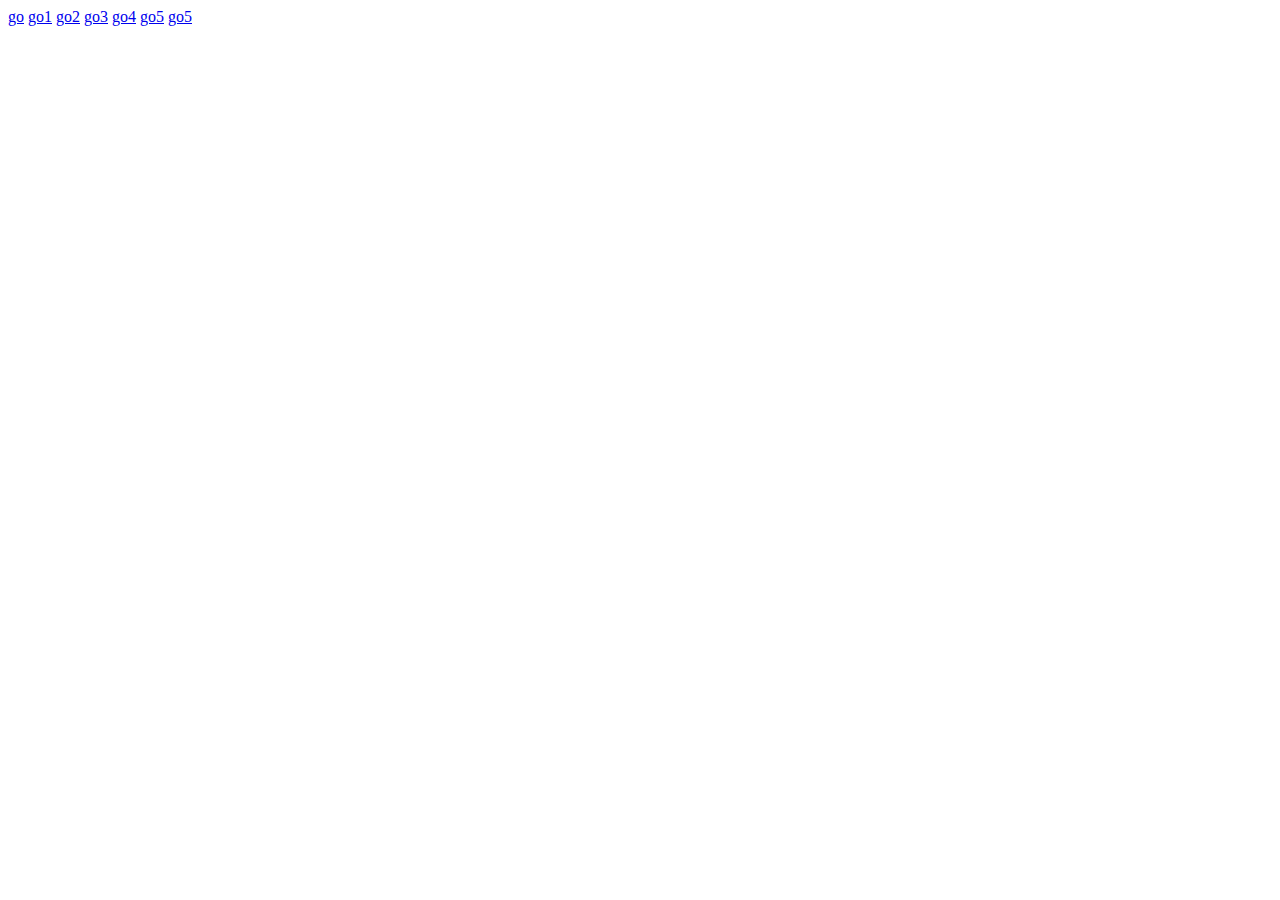
<file: go p/index.html>
<!DOCTYPE html>
<html lang="ko">
  <head>
    <meta charset="utf-8">
    <title>go project</title>
  </head>
  <body>
    <a href="go">go</a>
    <a href="go1">go1</a>
    <a href="go2">go2</a>
    <a href="go3">go3</a>
    <a href="go4">go4</a>
    <a href="go5">go5</a>
    <a href="go6">go5</a>
  </body>
</html>
</file>
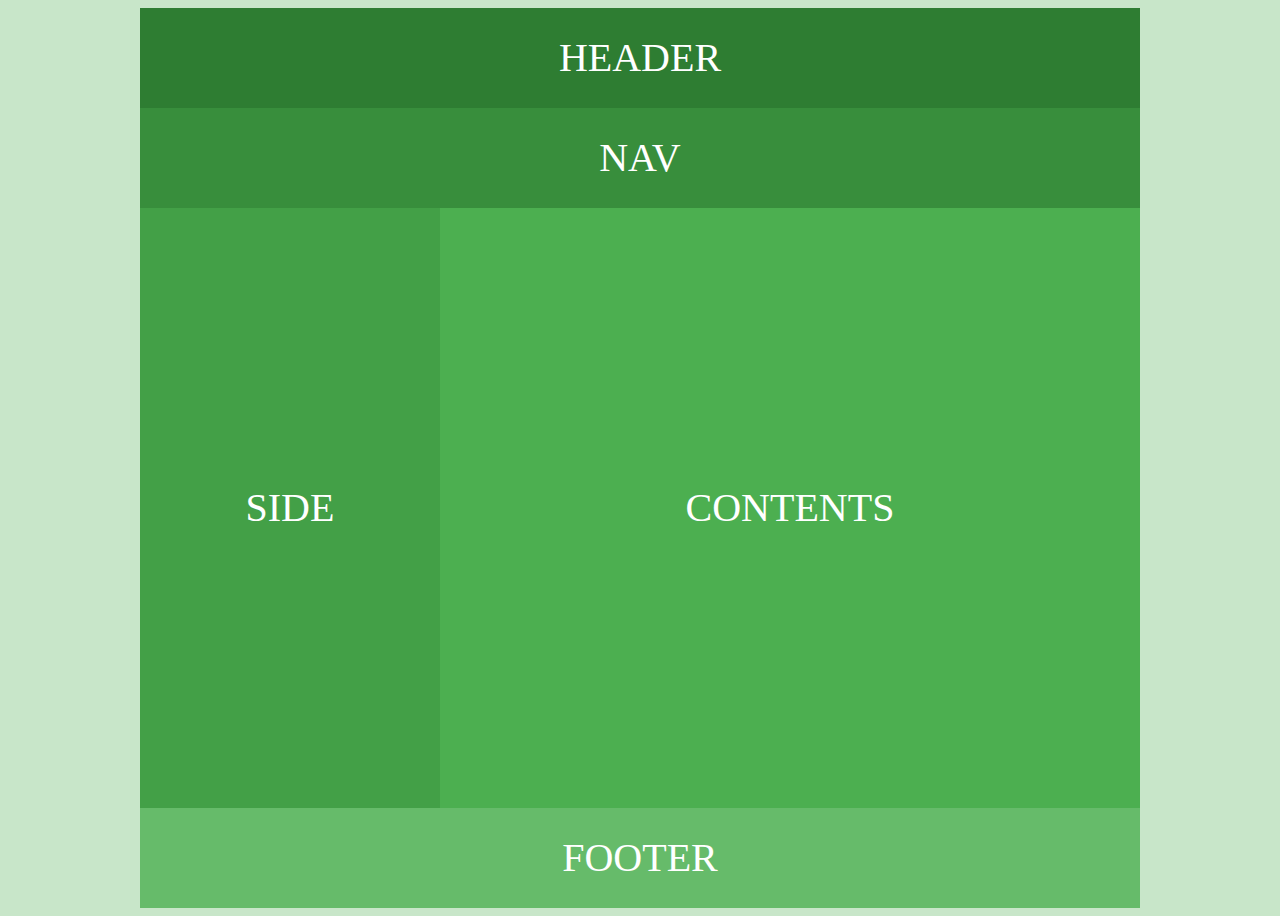
<file: go.html>
<!DOCTYPE html>
<html lang="ko">
  <head>
    <meta charset="UTF-8">
    <title>exercise1</title>
    <style>
      body {background: #c8e6c9;}
      #wrap {width: 1000px; height: 900px; margin: 0 auto; font-size: 40px; color: #fff; text-align: center; text-transform: uppercase;}
      #header {width: 1000px; height: 100px; background: #2e7d32; line-height : 100px;}
      #nav {width: 1000px; height: 100px; background: #388e3c; line-height : 100px;}
      #side {float: left; width: 300px; height: 600px; background: #43a047; line-height : 600px;}
      #contents {float: left; width: 700px; height: 600px; background: #4caf50; line-height : 600px;}
      #footer {float: left; width: 1000px; height: 100px; background: #66bb6a; line-height : 100px;}
    </style>
  </head>
  <body>
    <div id="wrap">
      <div id="header">header</div>
      <div id="nav">nav</div>
      <div id="side">side</div>
      <div id="contents">contents</div>
      <div id="footer">footer</div>
    </div>
  </body>
</html>
</file>
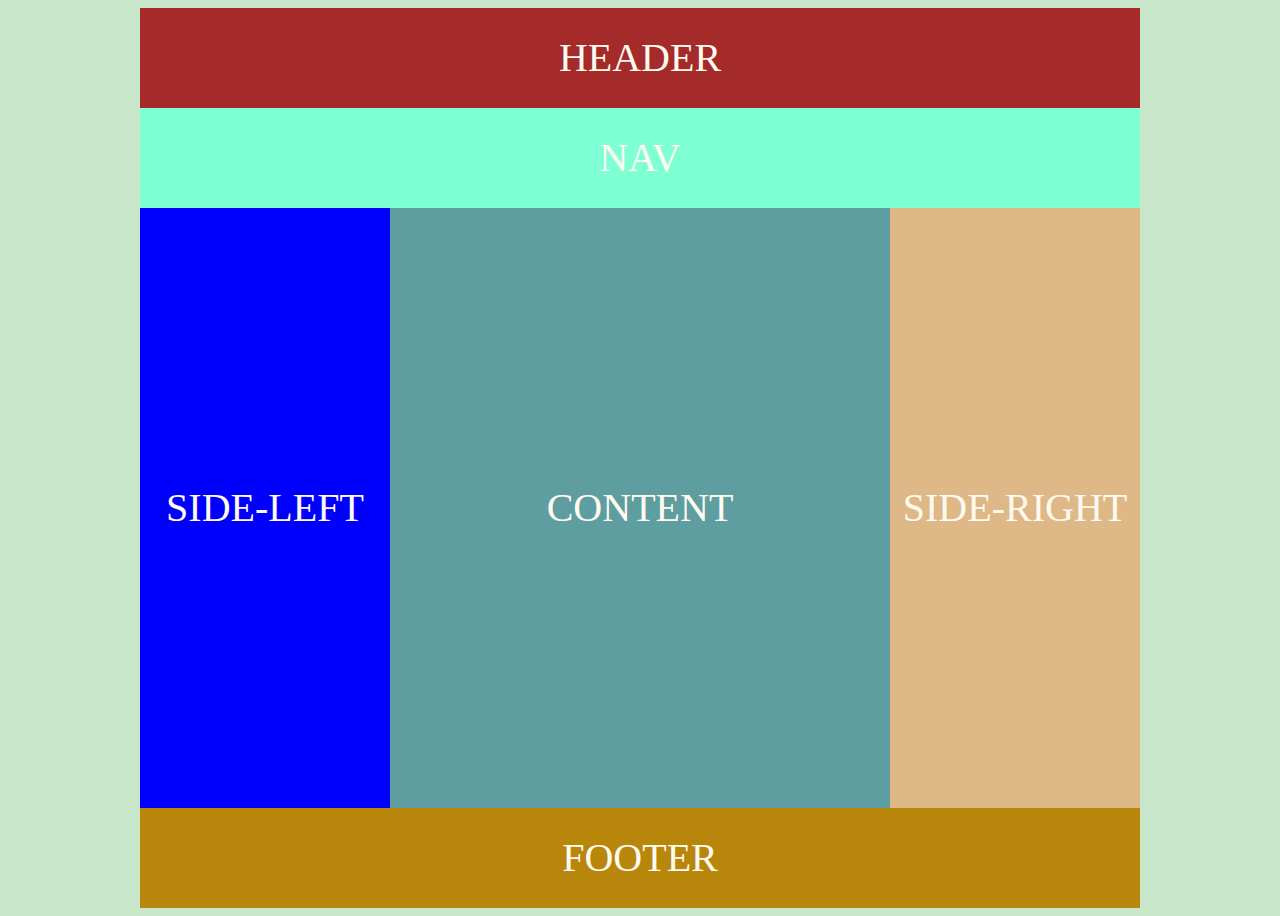
<file: go1.html>
<!DOCTYPE html>
<html lang="ko">
  <head>
    <meta charset="UTF-8">
    <title>exercise2</title>
    <style>
      body {background:  #c8e6c9}
      #wrap {width: 1000px; height: 900px; margin: 0 auto; text-align: center; text-transform: uppercase; font-size: 40px; color: #FFFAF0}
      #header {width: 1000px; height: 100px; background: #A52A2A; line-height: 100px}
      #nav {width: 1000px; height: 100px; background: #7FFFD4; line-height: 100px}
      #left {float: left; width: 250px; height: 600px; background: #0000FF; line-height: 600px}
      #contents {float: left; width: 500px; height: 600px; background: #5F9EA0; line-height: 600px}
      #right {float: left; width: 250px; height: 600px; background: #DEB887; line-height: 600px}
      #footer {clear: both;  width: 1000px; height: 100px; background: #B8860B; line-height: 100px}
    </style>
  </head>
  <body>
    <div id="wrap">
       <div id="header">header</div>
       <div id="nav">nav</div>
       <div id="left">side-left</div>
       <div id="contents">content</div>
       <div id="right">side-right</div>
       <div id="footer">footer</div>
    </div>
  </body>
</html>
</file>
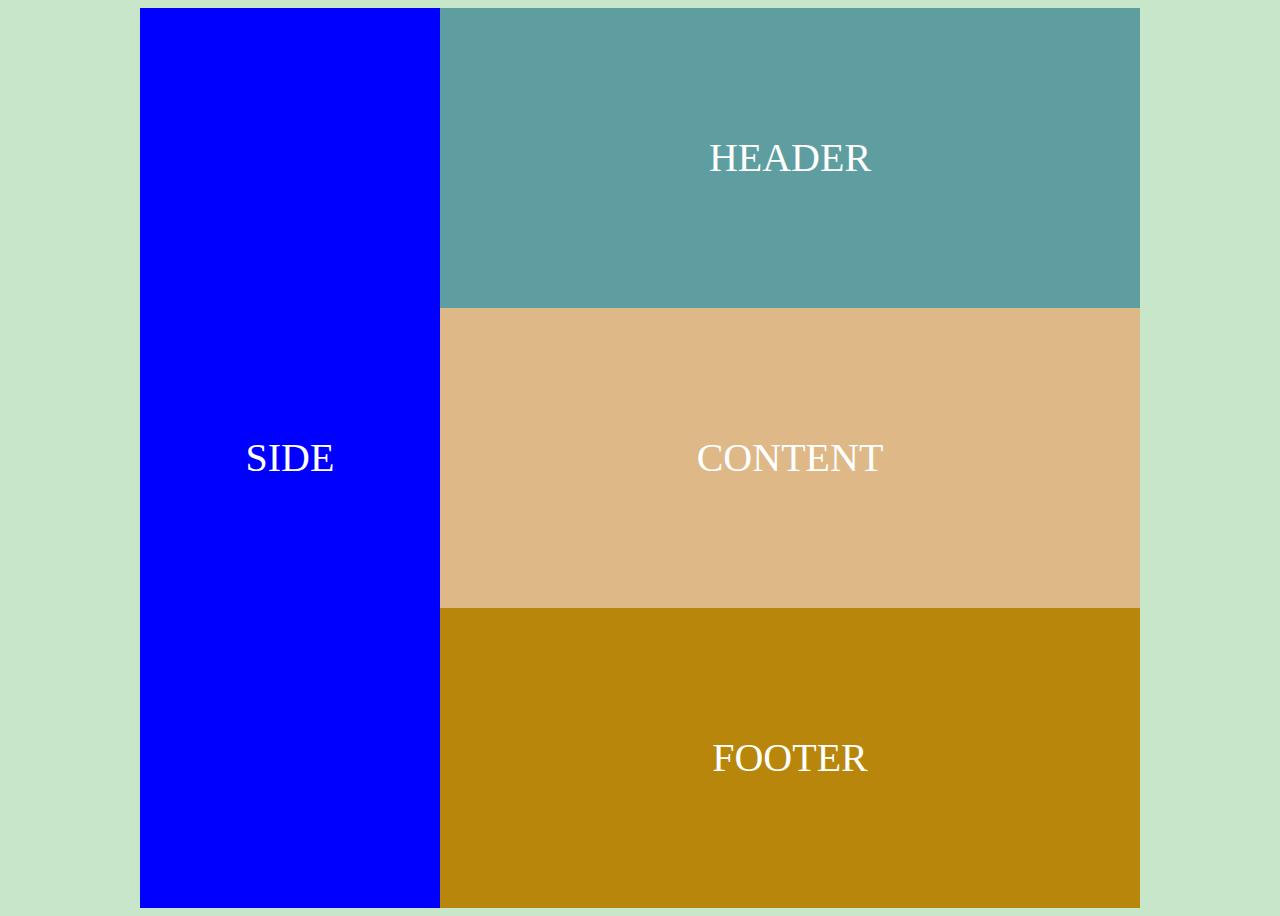
<file: go2.html>
<!DOCTYPE html>
<html lang="ko">
  <head>
    <meta charset="utf-8">
    <title>exercise3</title>
    <style>
      body{background: #c8e6c9}
      #wrap {width: 1000px; height: 900px; text-align: center; margin: 0 auto; font-size: 40px; text-transform: uppercase; color: white;}
      #side {float: left; width: 300px; height: 900px; background: #0000FF; line-height: 900px}
      #header {float: left; width: 700px; height: 300px; background: #5F9EA0; line-height: 300px}
      #content {float: left; width: 700px; height: 300px; background: #DEB887; line-height: 300px}
      #footer {float: left; width: 700px; height: 300px; background: #B8860B; line-height: 300px}
    </style>
  </head>
  <body>
     <div id="wrap">
        <div id="side">side</div>
        <div id="header">header</div>
        <div id="content">content</div>
        <div id="footer">footer</div>
     </div>
  </body>
</html>
</file>
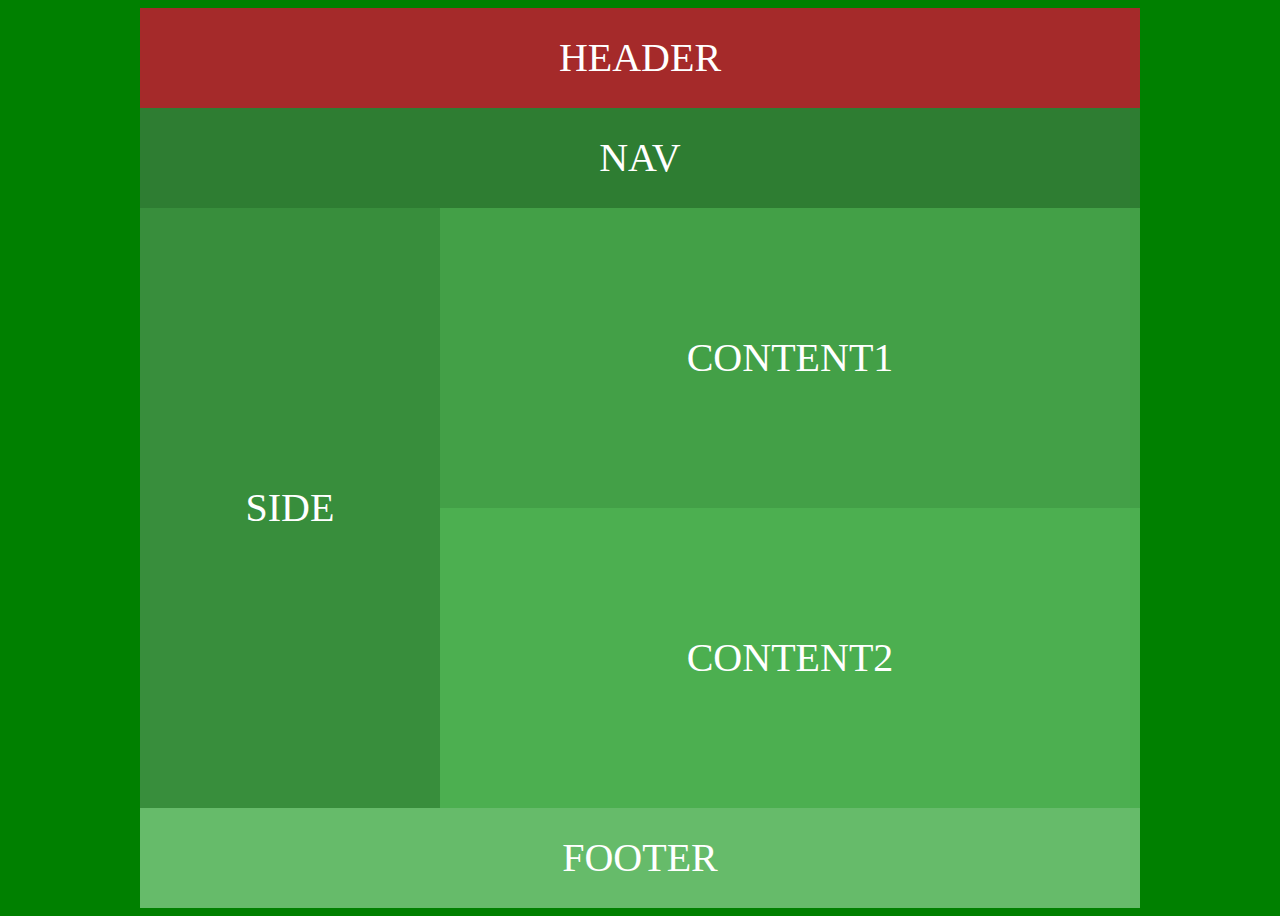
<file: go3.html>
<!DOCTYPE html>
<html lang="ko">
  <head>
    <meta charset="utf-8">
    <title></title>
    <style>
      body {background: green}
      #wrap {width: 1000px; height:900px; text-align: center; margin: 0 auto; color: white; font-size: 40px; text-transform: uppercase}
      #header {width: 1000px; height: 100px; background: #A52A2A; line-height: 100px}
      #nav {width: 1000px; height: 100px; background: #2e7d32; line-height: 100px}
      #side {float: left; width: 300px; height: 600px; background: #388e3c; line-height: 600px}
      #content1 {float: left; width: 700px; height: 300px; background: #43a047; line-height: 300px}
      #content2 {float: left; width: 700px; height: 300px; background: #4caf50; line-height: 300px}
      #footer {clear: both; width: 1000px; height: 100px; background: #66bb6a; line-height: 100px}
    </style>
  </head>
  <body>
   <div id="wrap">
     <div id="header">header</div>
     <div id="nav">nav</div>
     <div id="side">side</div>
     <div id="content1">content1</div>
     <div id="content2">content2</div>
     <div id="footer">footer</div>
   </div>
  </body>
</html>
</file>
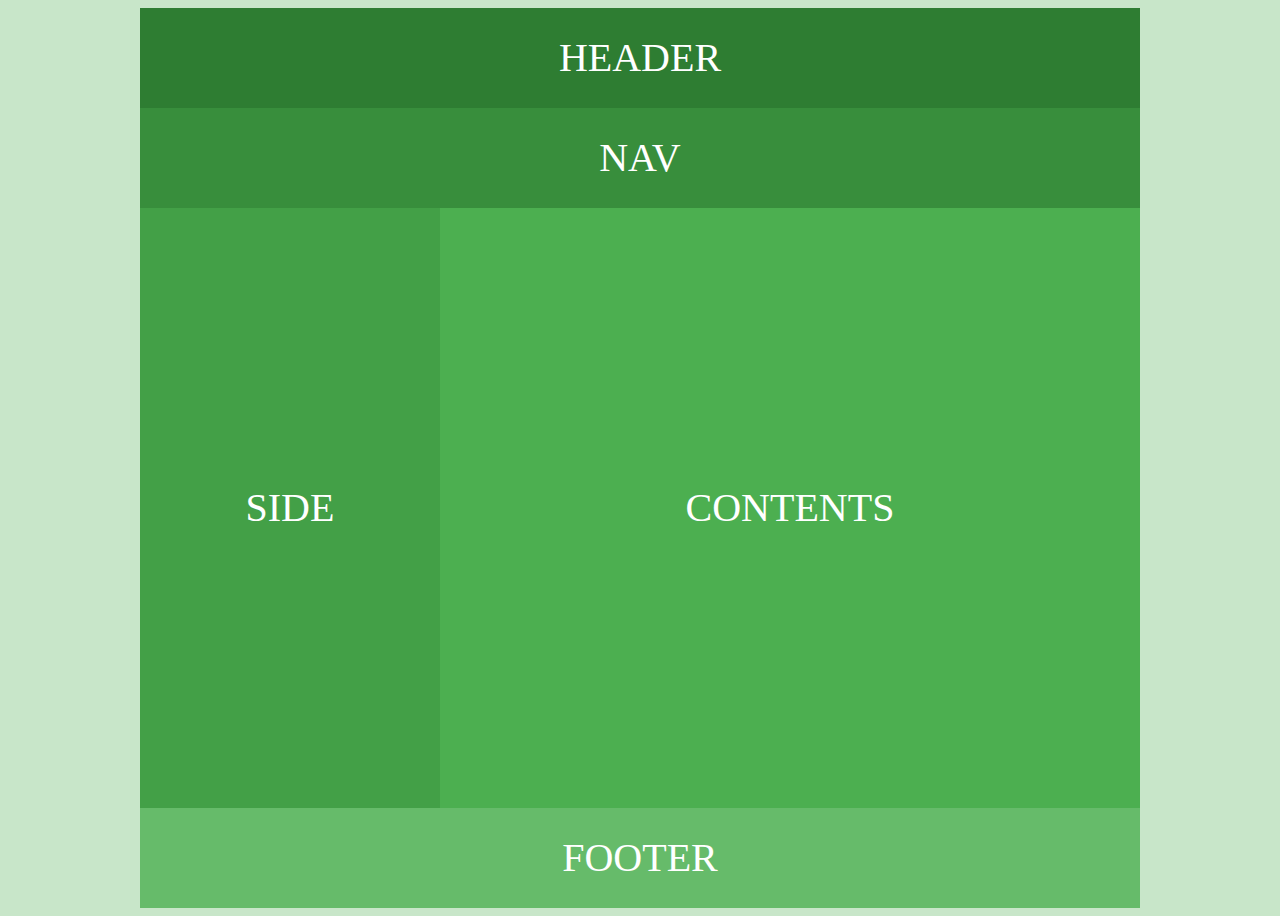
<file: go p/go.html>
<!DOCTYPE html>
<html lang="ko">
  <head>
    <meta charset="UTF-8">
    <title>exercise</title>
    <style>
      body {background: #c8e6c9;}
      #wrap {width: 1000px; height: 900px; margin: 0 auto; font-size: 40px; color: #fff; text-align: center; text-transform: uppercase;}
      #header {width: 1000px; height: 100px; background: #2e7d32; line-height : 100px;}
      #nav {width: 1000px; height: 100px; background: #388e3c; line-height : 100px;}
      #side {float: left; width: 300px; height: 600px; background: #43a047; line-height : 600px;}
      #contents {float: left; width: 700px; height: 600px; background: #4caf50; line-height : 600px;}
      #footer {float: left; width: 1000px; height: 100px; background: #66bb6a; line-height : 100px;}
    </style>
  </head>
  <body>
    <div id="wrap">
      <div id="header">header</div>
      <div id="nav">nav</div>
      <div id="side">side</div>
      <div id="contents">contents</div>
      <div id="footer">footer</div>
    </div>
  </body>
</html>
</file>
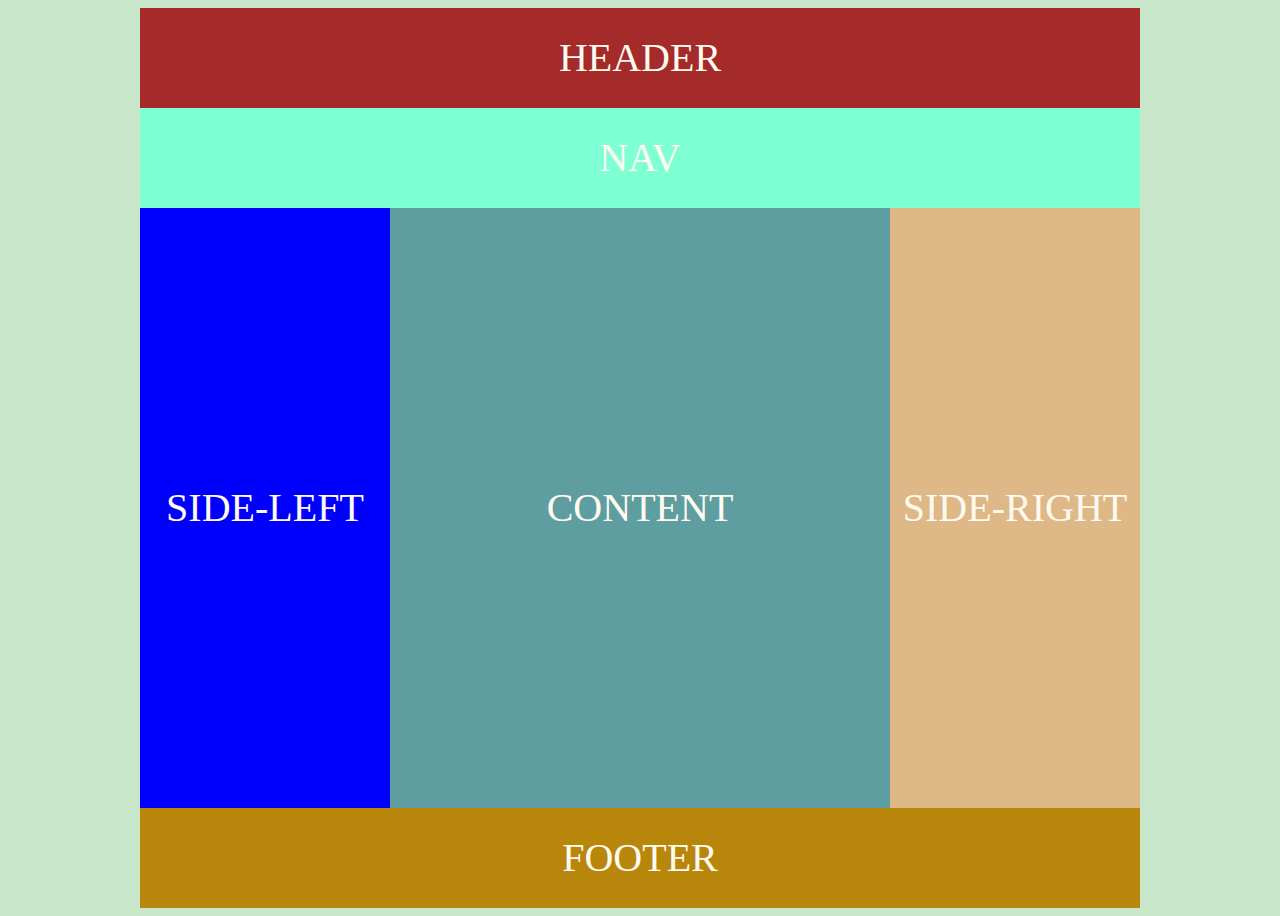
<file: go p/go1.html>
<!DOCTYPE html>
<html lang="ko">
  <head>
    <meta charset="UTF-8">
    <title>exercise1</title>
    <style>
      body {background:  #c8e6c9}
      #wrap {width: 1000px; height: 900px; margin: 0 auto; text-align: center; text-transform: uppercase; font-size: 40px; color: #FFFAF0}
      #header {width: 1000px; height: 100px; background: #A52A2A; line-height: 100px}
      #nav {width: 1000px; height: 100px; background: #7FFFD4; line-height: 100px}
      #left {float: left; width: 250px; height: 600px; background: #0000FF; line-height: 600px}
      #contents {float: left; width: 500px; height: 600px; background: #5F9EA0; line-height: 600px}
      #right {float: left; width: 250px; height: 600px; background: #DEB887; line-height: 600px}
      #footer {clear: both;  width: 1000px; height: 100px; background: #B8860B; line-height: 100px}
    </style>
  </head>
  <body>
    <div id="wrap">
       <div id="header">header</div>
       <div id="nav">nav</div>
       <div id="left">side-left</div>
       <div id="contents">content</div>
       <div id="right">side-right</div>
       <div id="footer">footer</div>
    </div>
  </body>
</html>
</file>
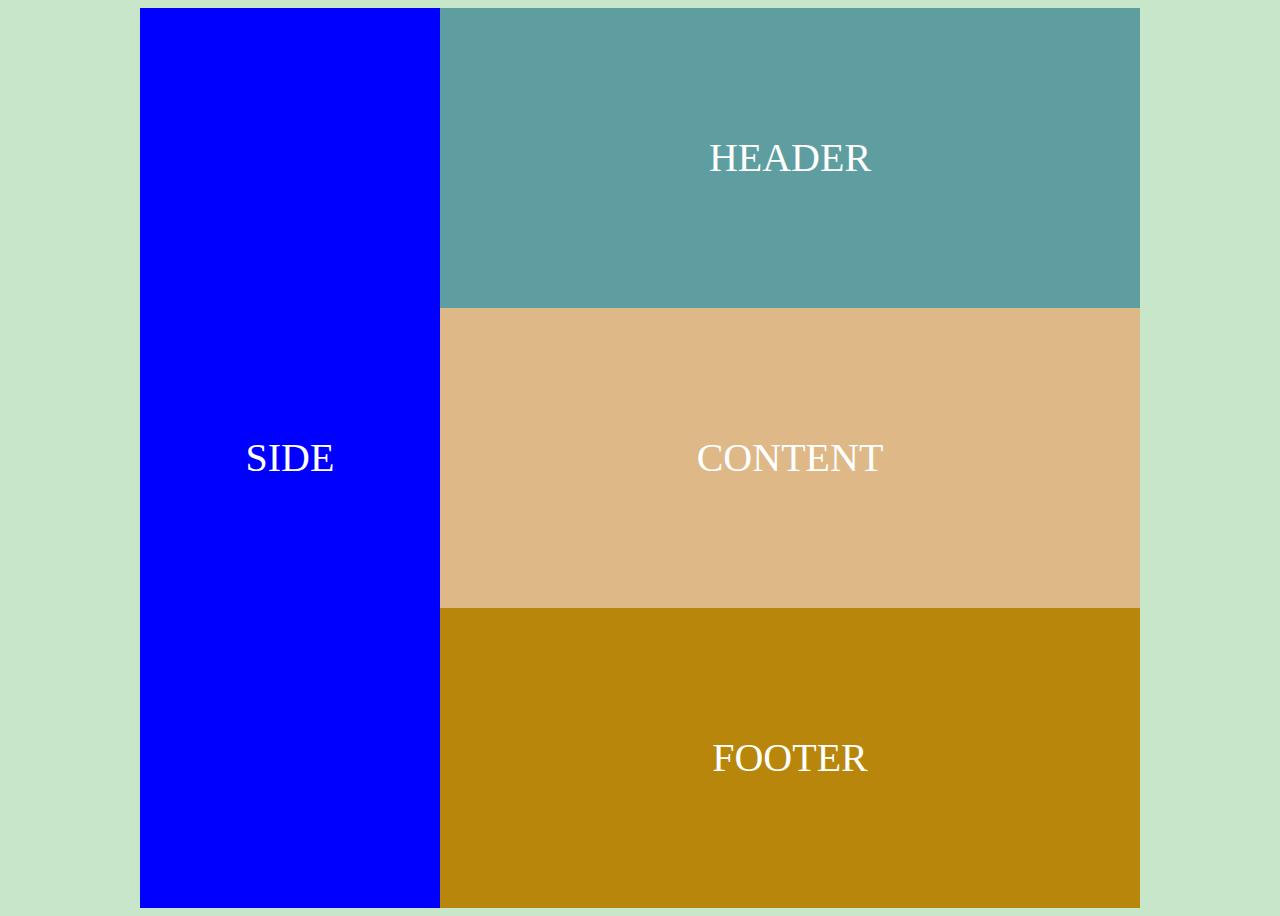
<file: go p/go2.html>
<!DOCTYPE html>
<html lang="ko">
  <head>
    <meta charset="utf-8">
    <title>exercise2</title>
    <style>
      body{background: #c8e6c9}
      #wrap {width: 1000px; height: 900px; text-align: center; margin: 0 auto; font-size: 40px; text-transform: uppercase; color: white;}
      #side {float: left; width: 300px; height: 900px; background: #0000FF; line-height: 900px}
      #header {float: left; width: 700px; height: 300px; background: #5F9EA0; line-height: 300px}
      #content {float: left; width: 700px; height: 300px; background: #DEB887; line-height: 300px}
      #footer {float: left; width: 700px; height: 300px; background: #B8860B; line-height: 300px}
    </style>
  </head>
  <body>
     <div id="wrap">
        <div id="side">side</div>
        <div id="header">header</div>
        <div id="content">content</div>
        <div id="footer">footer</div>
     </div>
  </body>
</html>
</file>
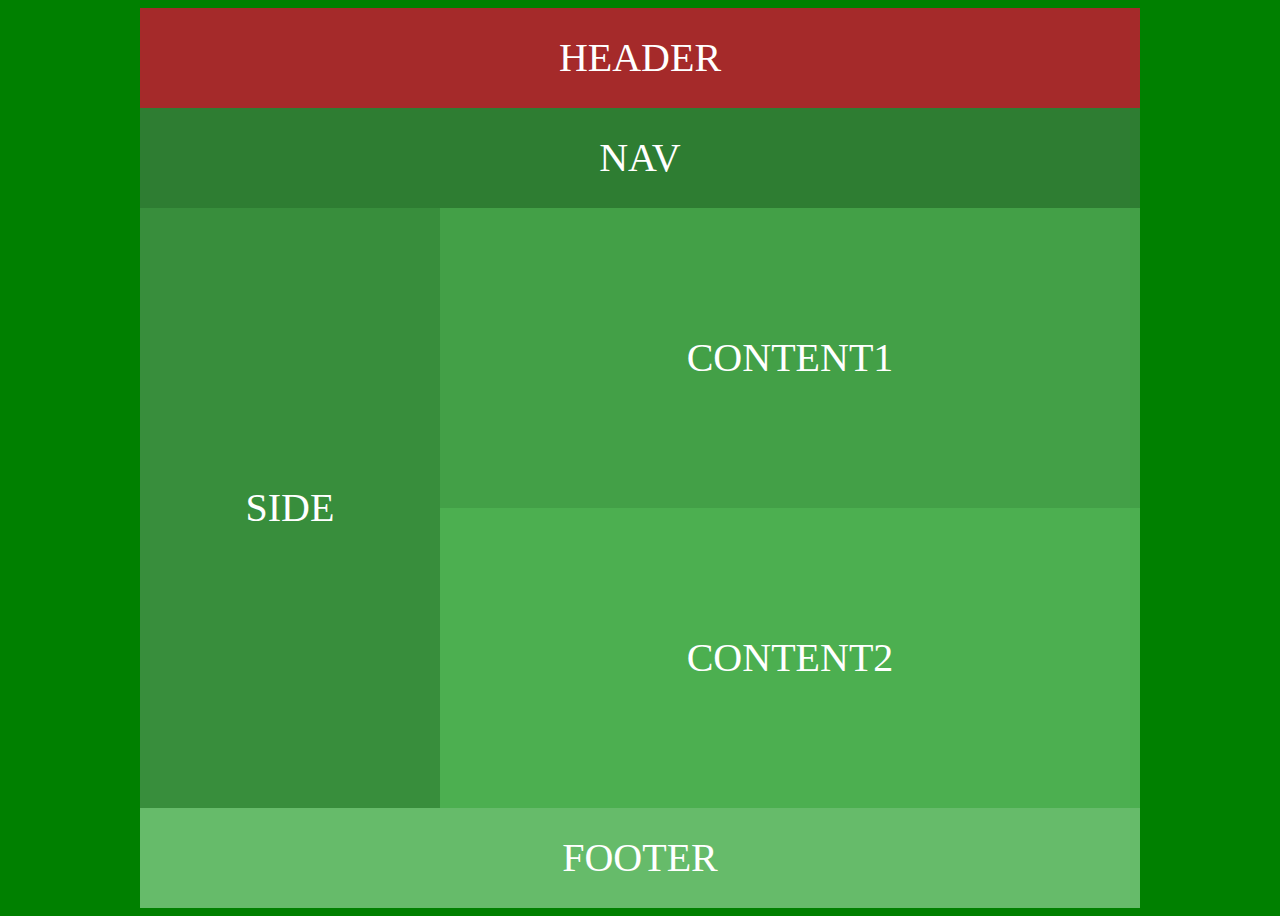
<file: go p/go3.html>
<!DOCTYPE html>
<html lang="ko">
  <head>
    <meta charset="utf-8">
    <title>exercise3</title>
    <style>
      body {background: green}
      #wrap {width: 1000px; height:900px; text-align: center; margin: 0 auto; color: white; font-size: 40px; text-transform: uppercase}
      #header {width: 1000px; height: 100px; background: #A52A2A; line-height: 100px}
      #nav {width: 1000px; height: 100px; background: #2e7d32; line-height: 100px}
      #side {float: left; width: 300px; height: 600px; background: #388e3c; line-height: 600px}
      #content1 {float: left; width: 700px; height: 300px; background: #43a047; line-height: 300px}
      #content2 {float: left; width: 700px; height: 300px; background: #4caf50; line-height: 300px}
      #footer {clear: both; width: 1000px; height: 100px; background: #66bb6a; line-height: 100px}
    </style>
  </head>
  <body>
   <div id="wrap">
     <div id="header">header</div>
     <div id="nav">nav</div>
     <div id="side">side</div>
     <div id="content1">content1</div>
     <div id="content2">content2</div>
     <div id="footer">footer</div>
   </div>
  </body>
</html>
</file>
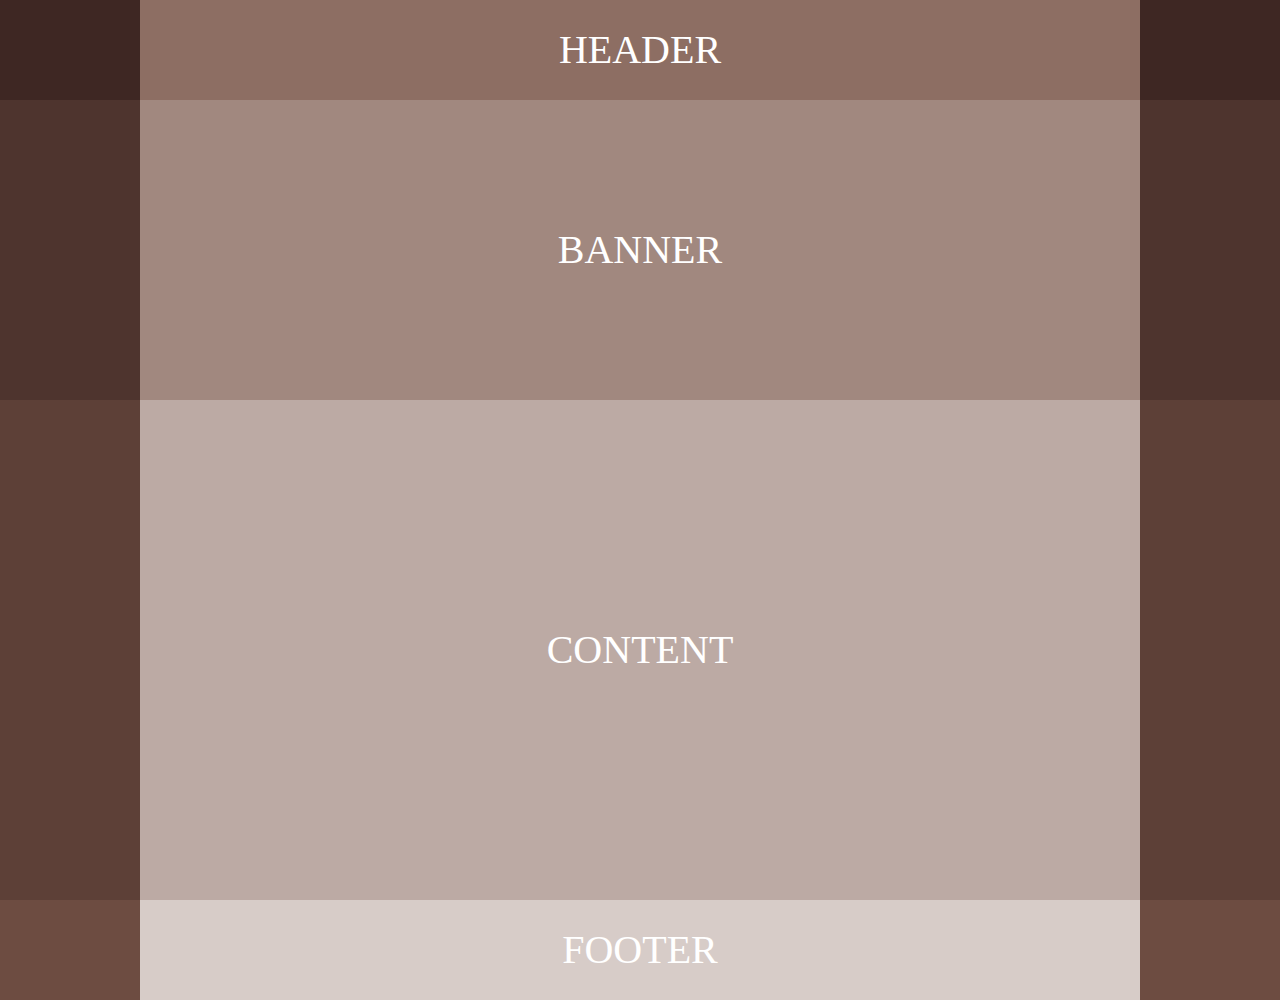
<file: go p/go4.html>
<!DOCTYPE html>
<html lang="ko">
  <head>
    <meta charset="utf-8">
    <title>exercise4</title>
    <style>

    /* 자식이 있으면 부모는 필요 없음(height 값 생략) */
    * {margin : 0; padding: 0}
    #wrap {width: 100%; color: white; font-size: 40px; text-align: center; text-transform: uppercase}
    #header-wrap {width: 100%; background-color: #3e2723;}
    #banner-wrap {width: 100%;  background-color: #4e342e;}
    #content-wrap {width: 100%; background-color: #5d4037;}
    #footer-wrap {width: 100%;background-color: #6d4c41;}

    .header-container {width: 1000px; height: 100px; background-color: #8d6e63; margin: 0 auto; line-height: 100px}
    .banner-container {width: 1000px; height: 300px; background-color: #a1887f; margin: 0 auto; line-height: 300px}
    .content-container {width: 1000px; height: 500px; background-color: #bcaaa4; margin: 0 auto; line-height: 500px}
    .footer-container {width: 1000px; height: 100px; background-color: #d7ccc8; margin: 0 auto; line-height: 100px}
    </style>
  </head>
  <body>
     <div id="wrap">
       <div id="header-wrap">
          <div class="header-container">header</div>
      </div>
       <div id="banner-wrap">
         <div class="banner-container">banner</div>
       </div>
       <div id="content-wrap">
         <div class="content-container">content</div>
       </div>
       <div id="footer-wrap">
         <div class="footer-container">footer</div>
       </div>
     </div>
  </body>
</html>
</file>
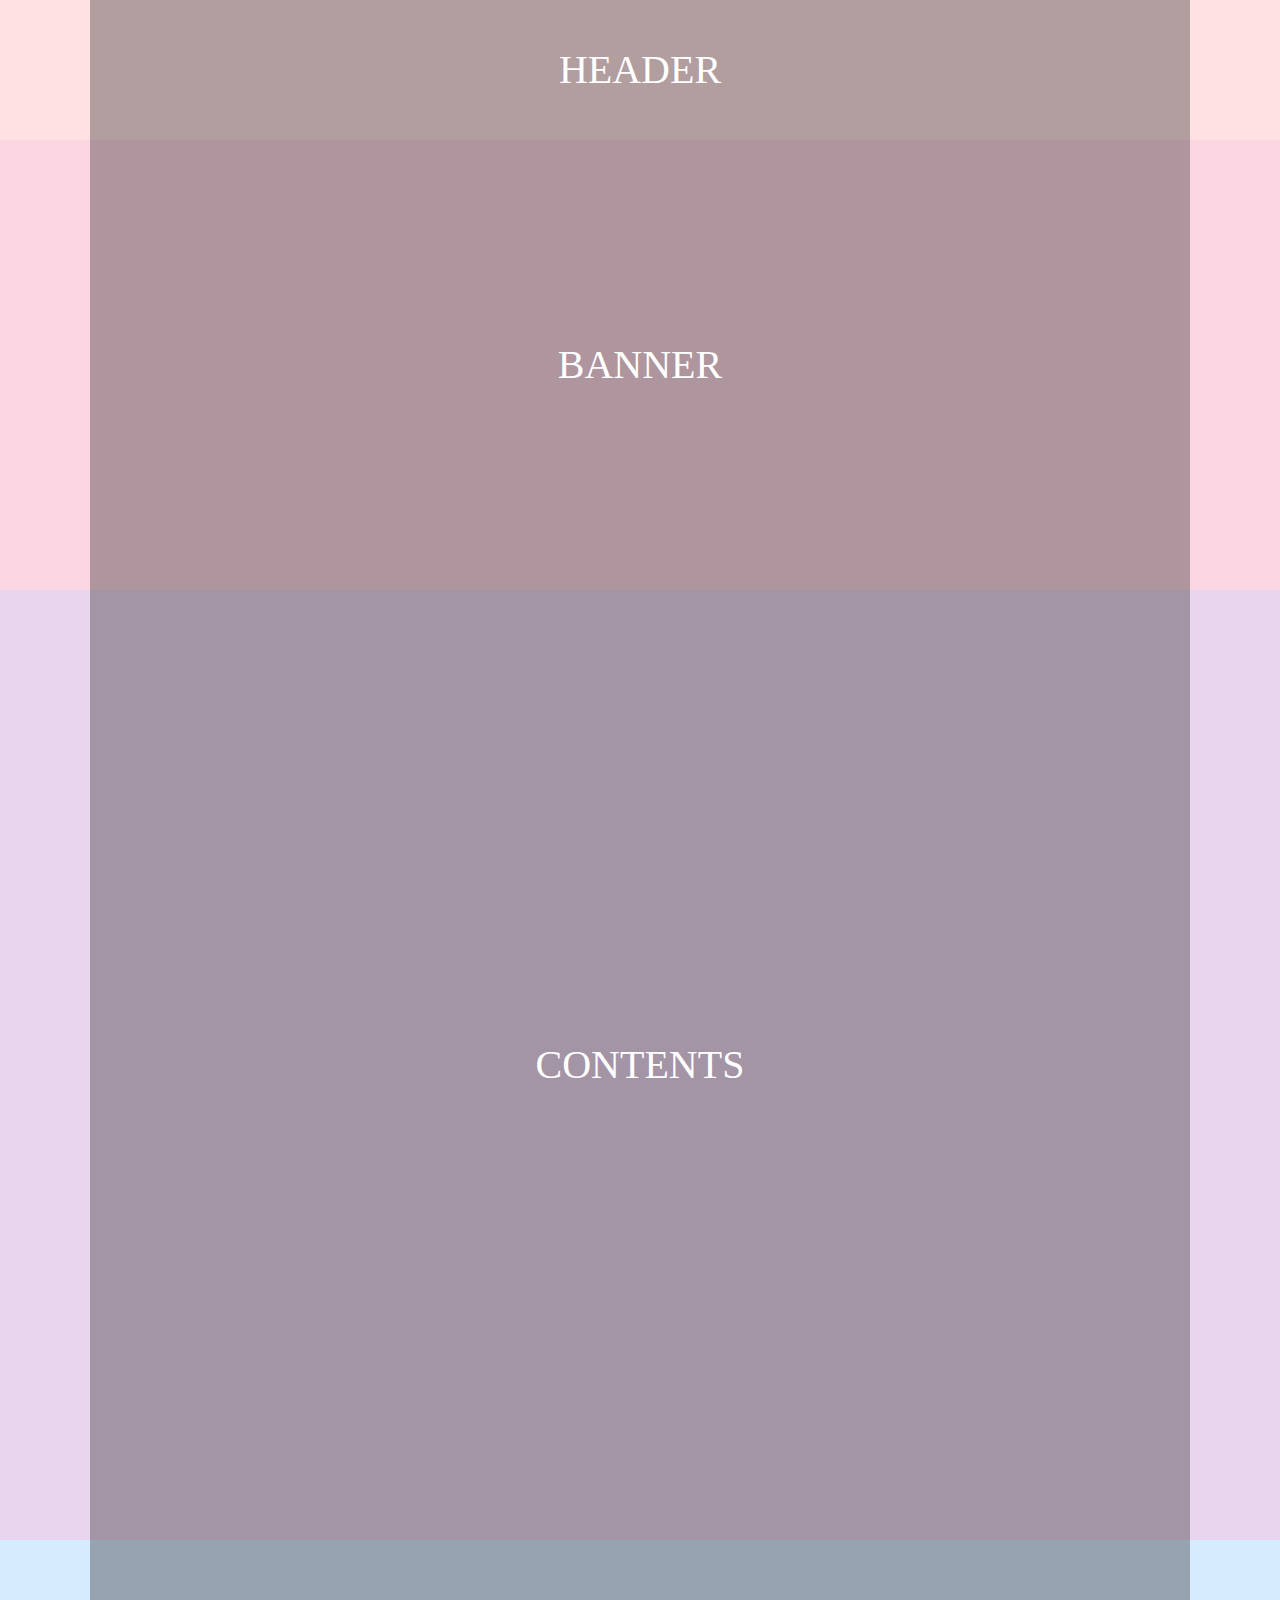
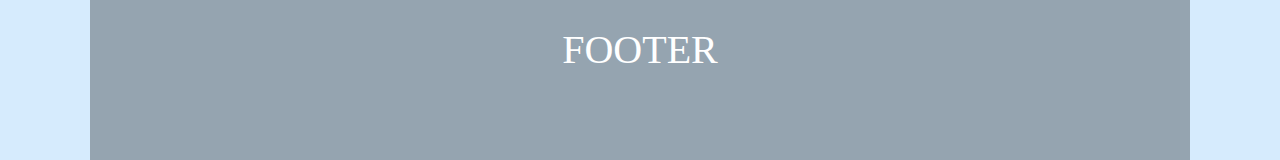
<file: go p/go5.html>
<!DOCTYPE html>
<html lang="ko">
  <head>
    <meta charset="utf-8">
    <title>exercise5</title>
    <style>
      * {margin: 0; padding: 0;}
      #wrap {font-size: 40px; text-transform: uppercase; margin: 0 auto; text-align: center; color:white}
      #header {width: 100%; height: 140px; line-height: 140px; background: #ffe1e4}
      #banner {width: 100%; height: 450px; line-height: 450px; background: #fbd6e3;}
      #contents {width: 100%; height: 950px; line-height: 950px; background: #ead5ee;}
      #footer {width: 100%; height: 220px; line-height: 220px; background: #d6ebfd;}

      .container {width: 1100px; margin: 0 auto; height: inherit; background: rgba(0,0,0,0.3);}
    </style>
  </head>
  <body>
     <div id="wrap">
        <div id="header">
          <div class="container">header</div>
        </div>
        <div id="banner">
          <div class="container">banner</div>
        </div>
        <div id="contents">
          <div class="container">contents</div>
        </div>
        <div id="footer">
          <div class="container">footer</div>
        </div>
     </div>
  </body>
</html>
</file>
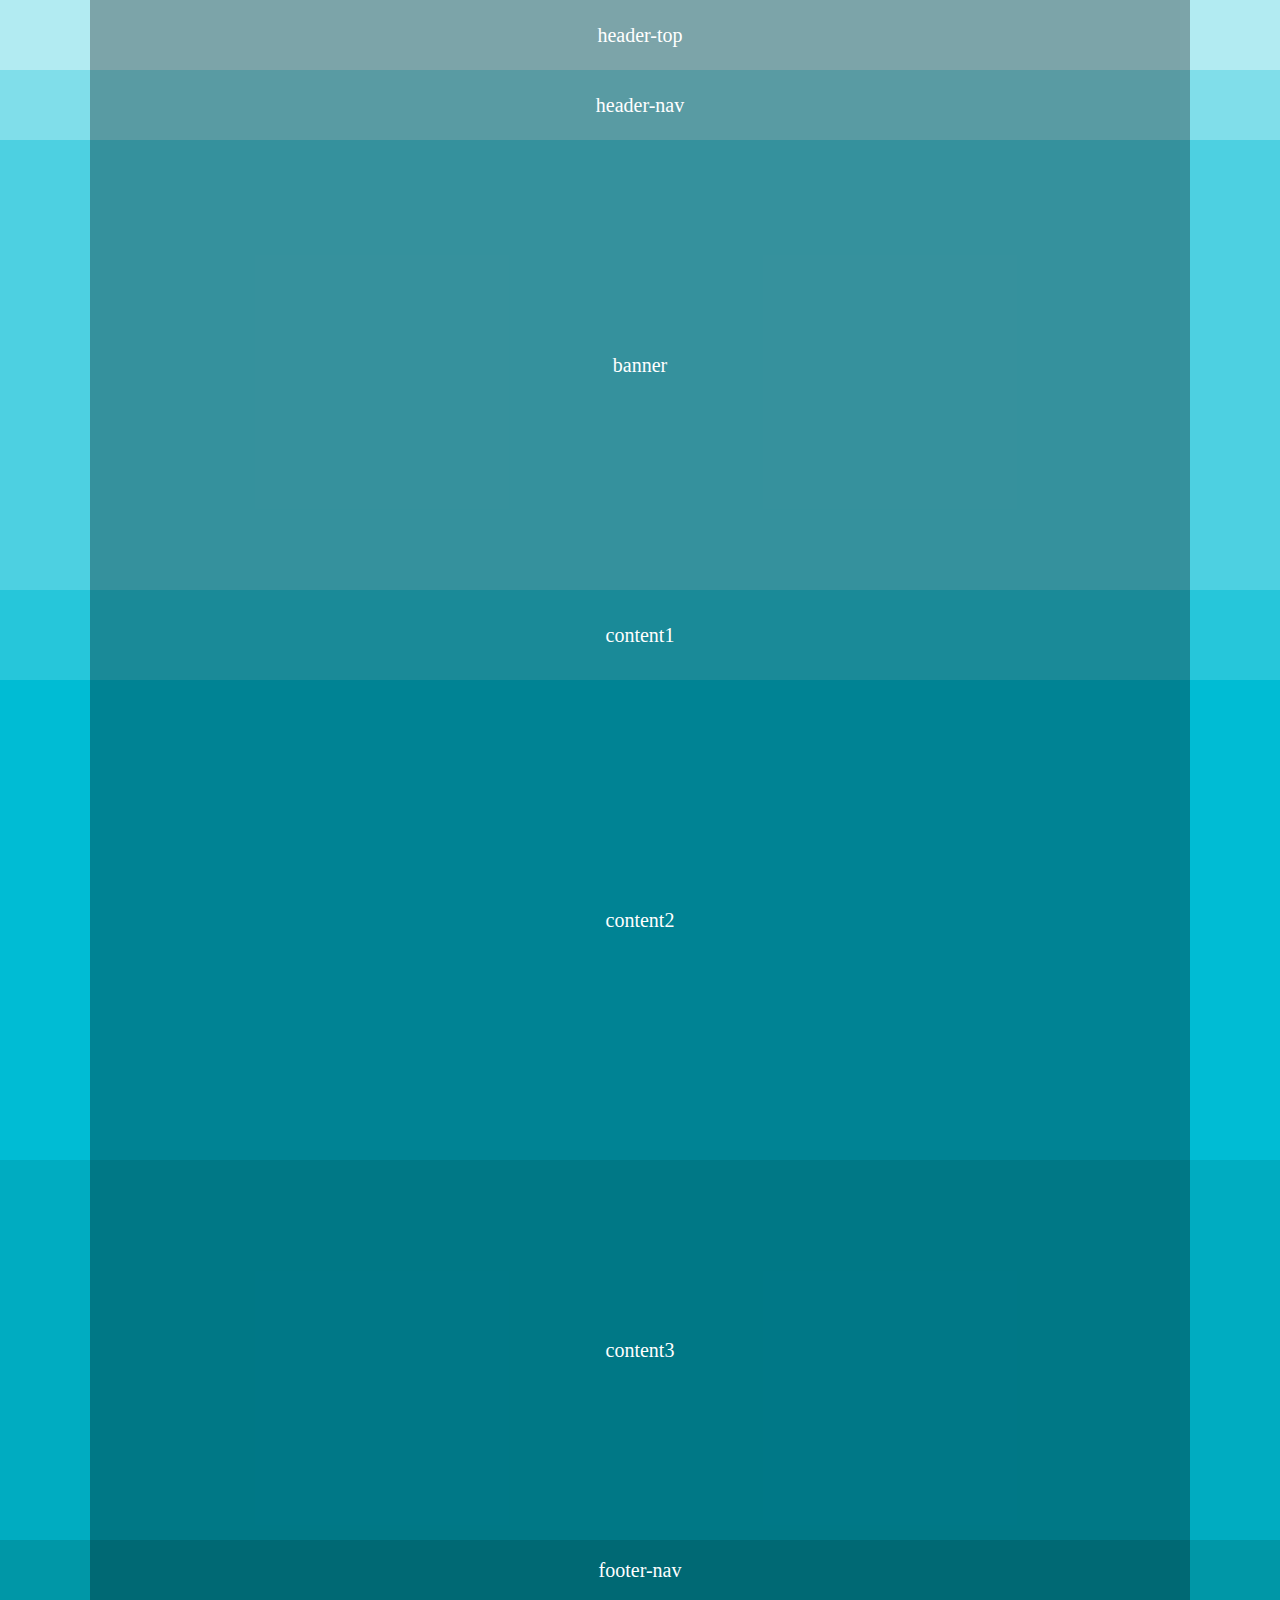
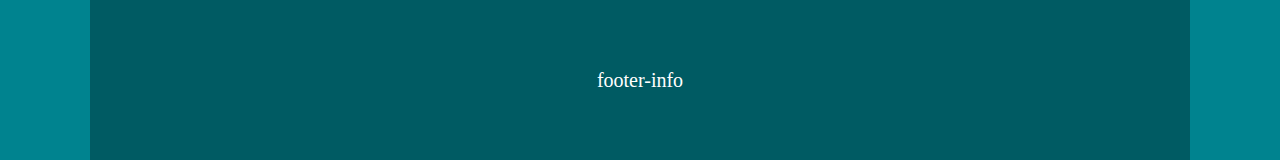
<file: go p/go6.html>
<!DOCTYPE html>
<html lang="ko">
  <head>
    <meta charset="utf-8">
    <title>exercise6</title>
    <style>
      /* 리셋 */
      *{margin: 0; padiing: 0}

      /* 전체 레이아웃 */
      #wrap {width: 100%; color:white; text-align: center; font-size:20px}
      #header {width: 100%; height: 140px;}
      #banner {width: 100%; height: 450px; line-height: 450px; background: #4dd0e1}
      #content {width: 100%; height: 950px;}
      #footer {width: 100%; height: 220px;}

      /* 레이아웃 */
      #header-top {width: 100%; height:70px; line-height: 70px; background: #b2ebf2;}
      #header-nav {width: 100%; height:70px; line-height: 70px; background: #80deea;}
      #content1 {width: 100%; height:90px; line-height: 90px; background-color: #26c6da;}
      #content2 {width: 100%; height:480px; line-height: 480px; background-color: #00bcd4;}
      #content3 {width: 100%; height:380px; line-height: 380px; background-color: #00acc1;}
      #footer-nav {width: 100%; height: 60px; line-height: 60px; background-color: #0097a7;}
      #footer-info {width: 100%; height: 160px; line-height: 160px; background-color: #00838f;}

      /* 컨테이너 */
      .container {width: 1100px; margin: 0 auto; height: inherit; background: rgba(0,0,0,0.3);}
    </style>
  </head>
  <body>
    <div id="wrap">
      <div id="header">
         <div id="header-top">
            <div class="container">header-top</div>
         </div>
         <div id="header-nav">
            <div class="container">header-nav</div>
         </div>
      </div>
      <!-- header -->
      <div id="banner">
          <div class="container">banner</div>
      </div>
      <!-- banner -->
      <div id="content">
         <div id="content1">
           <div class="container">content1</div>
         </div>
         <div id="content2">
           <div class="container">content2</div>
         </div>
         <div id="content3">
           <div class="container">content3</div>
         </div>
      </div>
      <!-- content -->
      <div id="footer">
          <div id="footer-nav">
             <div class="container">footer-nav</div>
          </div>
          <div id="footer-info">
             <div class="container">footer-info</div>
          </div>
      </div>
      <!-- footer -->
    </div>
    <!-- wrap -->
  </body>
</html>
</file>
